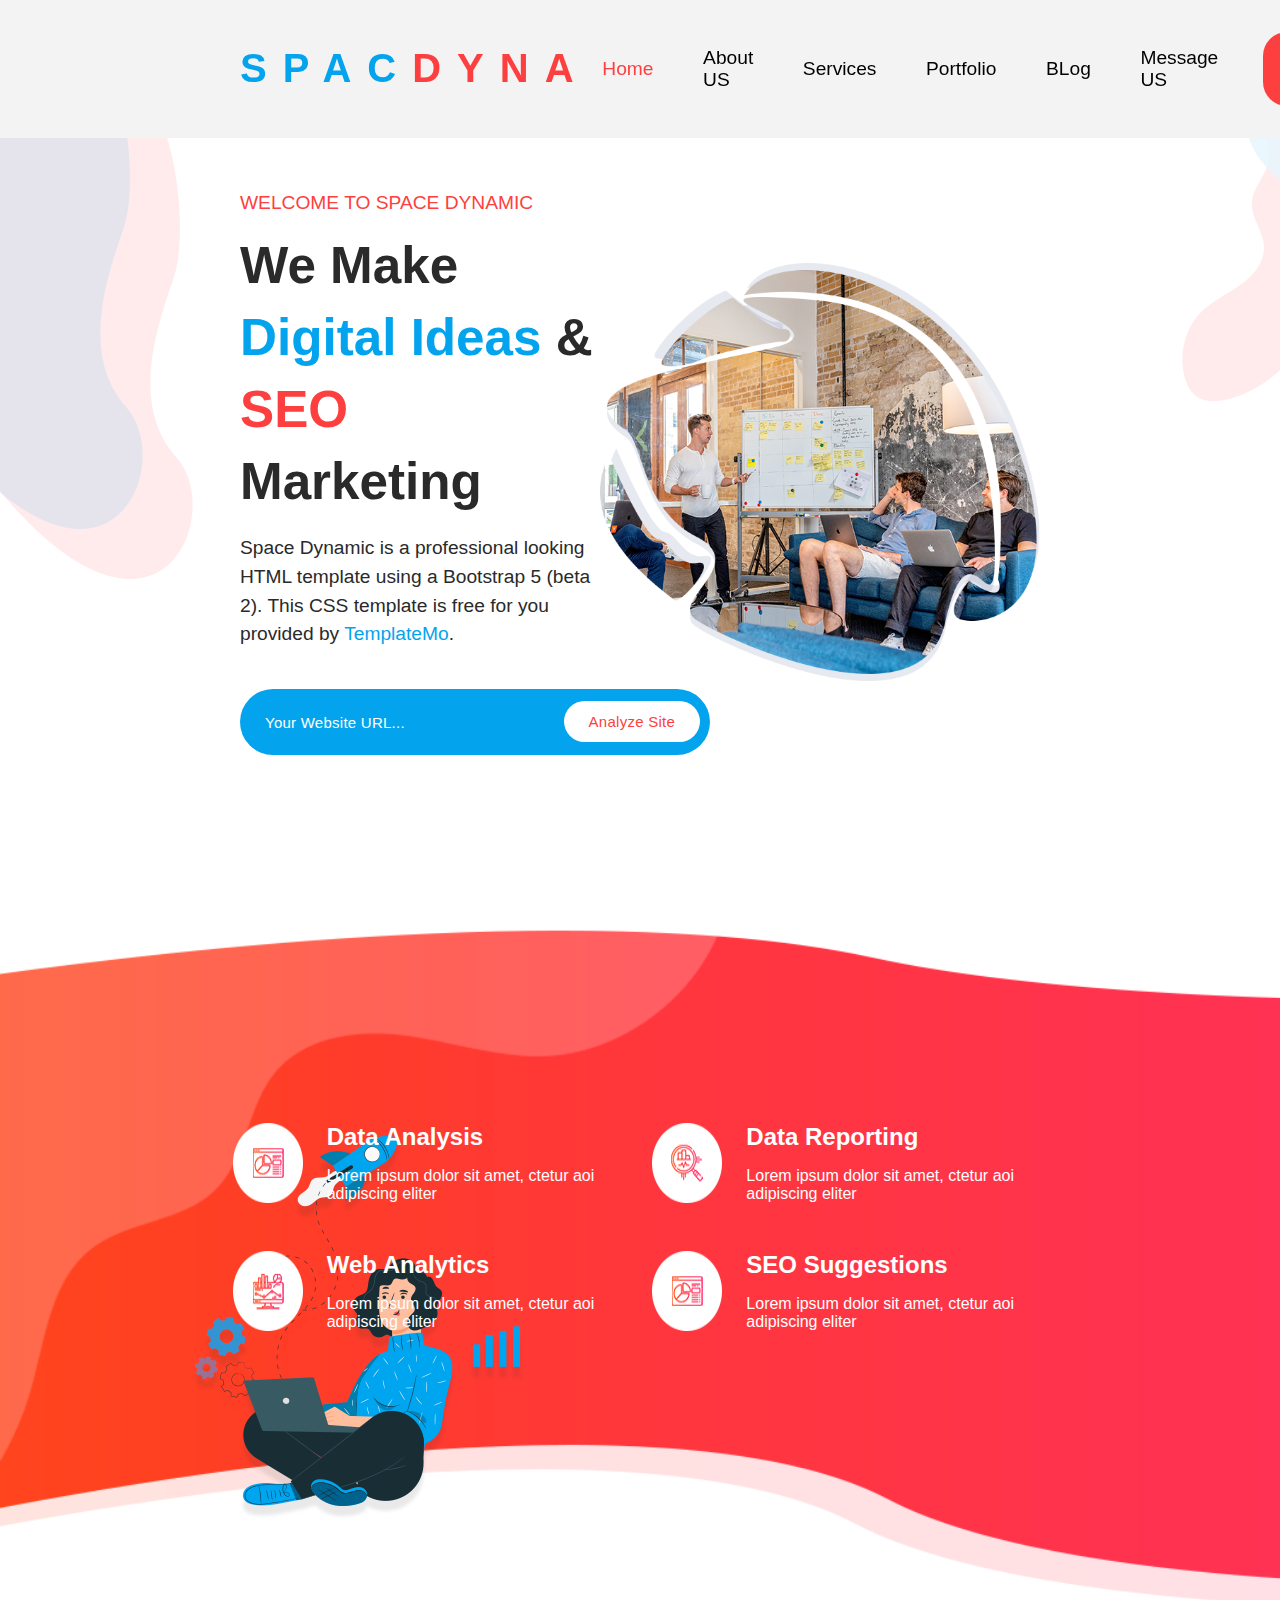
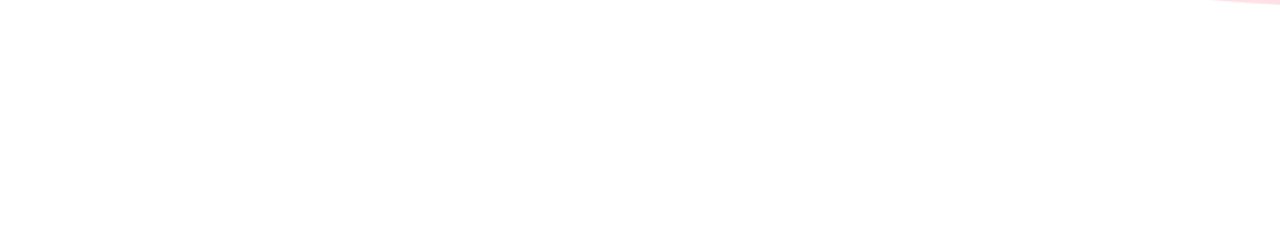
<file: Digital market/index.html>
<!DOCTYPE html>
<html lang="en">
<head>
    <meta charset="UTF-8">
    <meta name="viewport" content="width=device-width, initial-scale=1.0">
    <!-- Title of the webpage -->
    <title>Digital Market</title>
    <!-- External link of CSS file -->
    <link rel="stylesheet" href="Styles/style.css">
    <!-- Icon link -->
    <link href='https://unpkg.com/boxicons@2.1.4/css/boxicons.min.css' rel='stylesheet'>
</head>
<body>
    <!-- Header section of the webpage -->
    <header>
        <!-- Navbar Section -->
        <nav class="">
            <div class="menubar">
                <div>
                    <i class='bx bx-menu'></i>
                </div>
                <h1>SPAC<span>DYNA</span></h1>
            </div>
            <div class="menu">
                <ul>
                    <li><a href="#home">Home</a></li>
                    <li><a href="#about">About US</a></li>
                    <li><a href="#services">Services</a></li>
                    <li><a href="#portfolio">Portfolio</a></li>
                    <li><a href="#blog">BLog</a></li>
                    <li><a href="#message">Message US</a></li>
                </ul>
                <button>Contact Now</button>
            </div>
        </nav>
        <!-- Header Content -->
        <div class="header-content">
            <div class="content">
                <h3>WELCOME TO SPACE DYNAMIC</h3>
                <h1>We Make <span style="color: #03A4ED;">Digital Ideas</span> & <span style="color: #FE3F40;">SEO</span> Marketing</h1>
                <p>Space Dynamic is a professional looking HTML template using a Bootstrap 5 (beta 2). This CSS template is free for you provided by <a href="#">TemplateMo</a>.</p>
                <div class="button-input">
                    <input type="text" value="" placeholder="Your Website URL...">
                    <div class="btn">
                        <button>Analyze Site</button>
                    </div>
                </div>
            </div>
            <div class="content-image">
                <img src="images/banner-right-image.png" alt="Header image" style="width: 100%;">
            </div>
        </div>
    </header>
    <!-- Main section -->
    <main>
        <!-- About section -->
        <section class="about-section">
            <div class="about-container">
                <div class="about-image">
                    <img src="images/about-left-image.png" alt="">
                </div>
                <div class="about-content">
                    <div class="about">
                        <img src="images/service-icon-01.png" alt="">
                        <div class="content">
                            <h2>Data Analysis</h2>
                            <p>Lorem ipsum dolor sit amet, ctetur aoi <br> adipiscing eliter</p>
                        </div>
                    </div>
                    <div class="about">
                        <img src="images/service-icon-02.png" alt="">
                        <div class="content">
                            <h2>Data Reporting</h2>
                            <p>Lorem ipsum dolor sit amet, ctetur aoi <br> adipiscing eliter</p>
                        </div>
                    </div>
                    <div class="about">
                        <img src="images/service-icon-03.png" alt="">
                        <div class="content">
                            <h2>Web Analytics</h2>
                            <p>Lorem ipsum dolor sit amet, ctetur aoi <br> adipiscing eliter</p>
                        </div>
                    </div>
                    <div class="about">
                        <img src="images/service-icon-04.png" alt="">
                        <div class="content">
                            <h2>SEO Suggestions</h2>
                            <p>Lorem ipsum dolor sit amet, ctetur aoi <br> adipiscing eliter</p>
                        </div>
                    </div>
                </div>
            </div>
        </section>
    </main>
</body>
</html>
</file>
<file: Digital market/Styles/style.css>
* {
    margin: 0;
    padding: 0;
    box-sizing: border-box;
    font-family: Arial, Helvetica, sans-serif;
}

/* Navbar Styles */

nav {
    padding: 2rem 15rem;
    display: flex;
    justify-content: space-between;
    align-items: center;
    background: rgb(243, 243, 243);
    position: fixed;
    top: 0;
    left: 0;
    right: 0;
    z-index: 100;
}

nav .menubar>div {
    display: none;
}

nav h1 {
    font-size: 2.5rem;
    font-weight: 700;
    color: #03A4ED;
    letter-spacing: 1rem;
}

nav span {
    color: #FE3F40;
}

nav .menu {
    display: flex;
    gap: 2rem;
    align-items: center;
}

nav ul {
    display: flex;
    align-items: center;
    list-style: none;
    gap: 1.5rem;
}

nav li {
    padding: 0.5rem 0.8rem;
}

nav li a {
    text-decoration: none;
    font-size: 1.2rem;
    color: black;
    transition: all 0.5s;
}

nav li:nth-child(1) a {
    color: #FE3F40;
}

nav li:hover a {
    color: #FE3F40;
}

nav button {
    padding: 0.8rem 1.2rem;
    color: white;
    background: #FE3F40;
    font-size: 1.3rem;
    border: none;
    border-radius: 1.5rem;
    transition: all 0.5s;
    cursor: pointer;
}

nav button:hover {
    background: #03A4ED;
}

/* Header Content Styles */

header .header-content {
    display: flex;
    justify-content: space-between;
    margin-top: 7rem;
    padding: 5rem 15rem 8rem;
    align-items: center;
    background-image: url('../images/baner-dec-left.png'), url('../images/baner-dec-right.png');
    background-repeat: no-repeat;
    background-position: left top, right top;
}

.header-content .content {
    display: flex;
    flex-direction: column;
    gap: 1rem;
    justify-content: center;
    align-items: start;
    max-width: 45%;
}

.header-content .content h3 {
    color: #FE3F40;
    font-size: 1.2rem;
    font-weight: 500;
}

.header-content .content h1 {
    color: #2A2A2A;
    font-size: 3.2rem;
    font-weight: 700;
    line-height: 4.5rem;
}

.header-content .content p {
    color: #2A2A2A;
    font-size: 1.2rem;
    line-height: 1.8rem;
    margin-bottom: 1.5rem;
}

.header-content .content p a {
    color: #03A4ED;
    text-decoration: none;
}

.header-content .content .button-input {
    position: relative;
}

.header-content .content .button-input input {
    width: 470px;
    height: 66px;
    background-color: #03a4ed;
    border-radius: 33px;
    border: none;
    outline: none;
    padding: 0px 25px;
    color: #fff;
    letter-spacing: 0.25px;
    font-size: 15px;
    font-weight: 300;
}

.header-content .content ::placeholder {
    color: white;
}

.header-content .content .button-input button {
    position: absolute;
    right: 10px;
    top: 12px;
    display: inline-block;
    background-color: #fff;
    font-size: 15px;
    font-weight: 500;
    color: #fe3f40;
    text-transform: capitalize;
    padding: 12px 25px;
    border-radius: 23px;
    letter-spacing: 0.25px;
    outline: none;
    border: none;
    cursor: pointer;
}

/* Main section style */

/* About Section Style */

.about-section{
    background-image: url('../images/about-bg.png');
    background-repeat: no-repeat;
    background-size: cover;
    margin-bottom: 10rem;
    height: 800px;
    width: 100%;
}

 .about-container{
    position: relative;
    width: 100%;
    height: 100%;
}

.about-container .about-image{
    position: absolute;
    bottom: 20%;
    left: 15%;
}

.about-container .about-content{
    display: grid;
    grid-template-columns: repeat(2, 1fr);
    gap: 3rem;
    position: absolute;
    right: 20%;
    top: 30%;
}

.about-content .about{
    display: flex;
    gap: 1.5rem;
    color: white;
}

.about-content .about .content{
    display: grid;
    gap: 1rem;
}


/* REsponsive for the mobile view */

@media screen and (max-width: 576px) {

    /* Navbar Styles */

    nav {
        padding: 1rem 0.5rem;
    }

    nav .menubar {
        display: flex;
        gap: 1rem;
        align-items: center;
        justify-content: center;
    }

    nav .menubar>div {
        color: black;
        display: inline-flex;
        font-size: 2rem;
        align-items: center;
    }

    nav h1 {
        font-size: 1.3rem;
        letter-spacing: 0.2rem;
    }

    nav ul {
        display: none;
    }

    /* Header Content Styles */

    header .header-content {
        flex-direction: column-reverse;
        gap: 2rem;
        margin-top: 0;
        padding: 8rem 0.5rem 3rem;
        background-image: none;
    }

    .header-content .content {
        max-width: 100%;
    }

    .header-content .content h1 {
        font-size: 2.2rem;
        line-height: 3rem;
    }

    .header-content .content .button-input input {
        width: 370px;
    }
}
</file>
